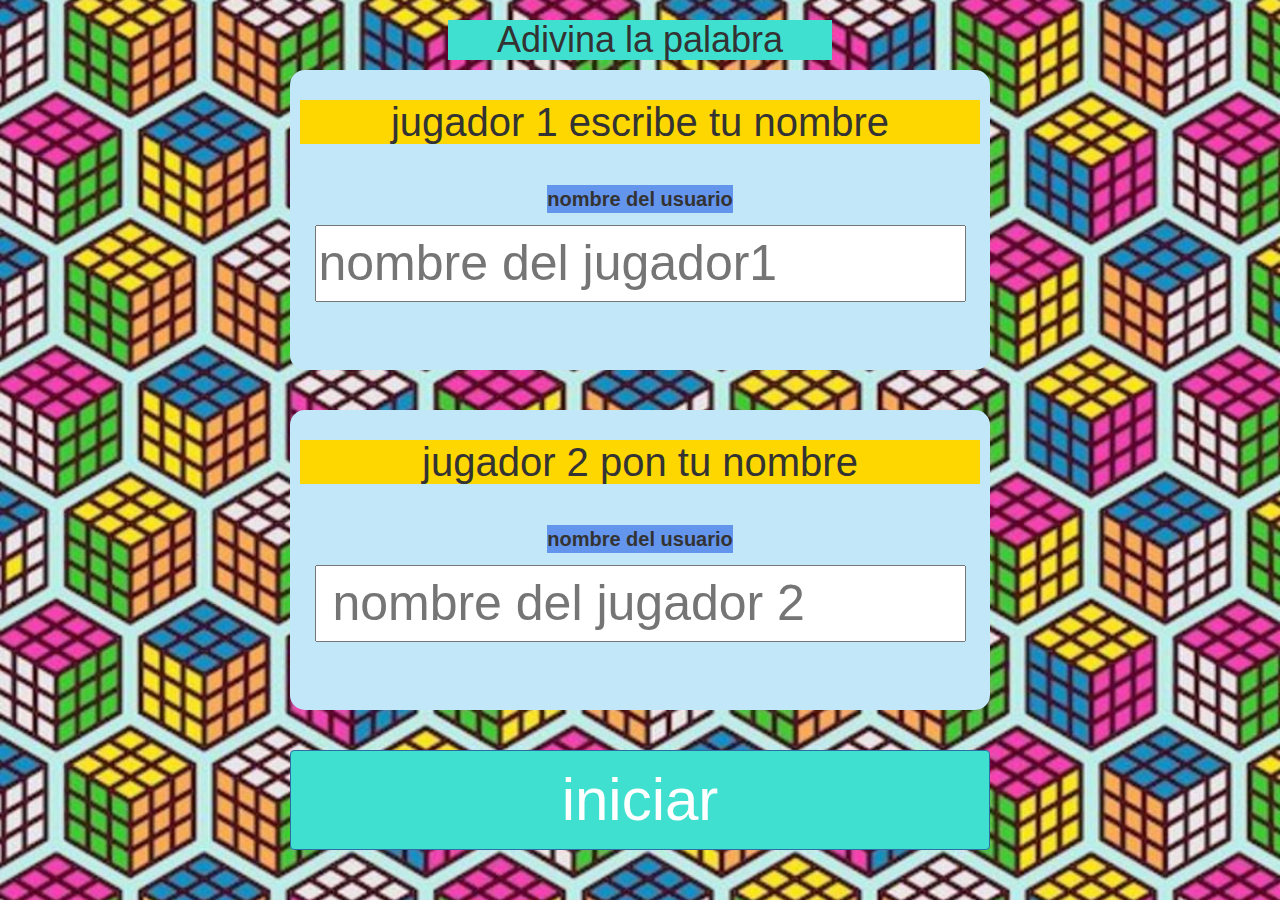
<file: index.html>
<!DOCTYPE html>
<html>
<head>
	<title>Adivina la palabra</title>

<meta name="viewport" content="width=device-width, initial-scale=1">
<link rel="stylesheet" href="https://maxcdn.bootstrapcdn.com/bootstrap/3.4.0/css/bootstrap.min.css">
<script src="https://ajax.googleapis.com/ajax/libs/jquery/3.4.1/jquery.min.js"></script>
<script src="https://maxcdn.bootstrapcdn.com/bootstrap/3.4.0/js/bootstrap.min.js"></script>

<link rel="stylesheet" type="text/css" href="game.css">
<script src="main.js"></script>
</head>
<body>
	<center>
  <h1 id="titulo">Adivina la palabra</h1>
  <div class="col-lg-4 col-sm-8 col-xs-11 login_div1">
	<h3>jugador 1 escribe tu nombre</h3>
	<label>nombre del usuario</label>
	<input type="text" id="jugador1"class="format-control" placeholder="nombre del jugador1">
	<br>
  </div>
  <br>
  <br>
  <div class="col-lg-4 col-sm-8 col-xs-11 login_div2">
	<h3>jugador 2 pon tu nombre</h3>
	<label>nombre del usuario</label>
	<input type="text" id="jugador2"class="format-control" placeholder=" nombre del jugador 2">
	<br>
</div>
<br>
<br>
<button  id="btn" onclick="el()"class="btn btn-primary">iniciar</button>
	</center>
</body>
</html>
</file>
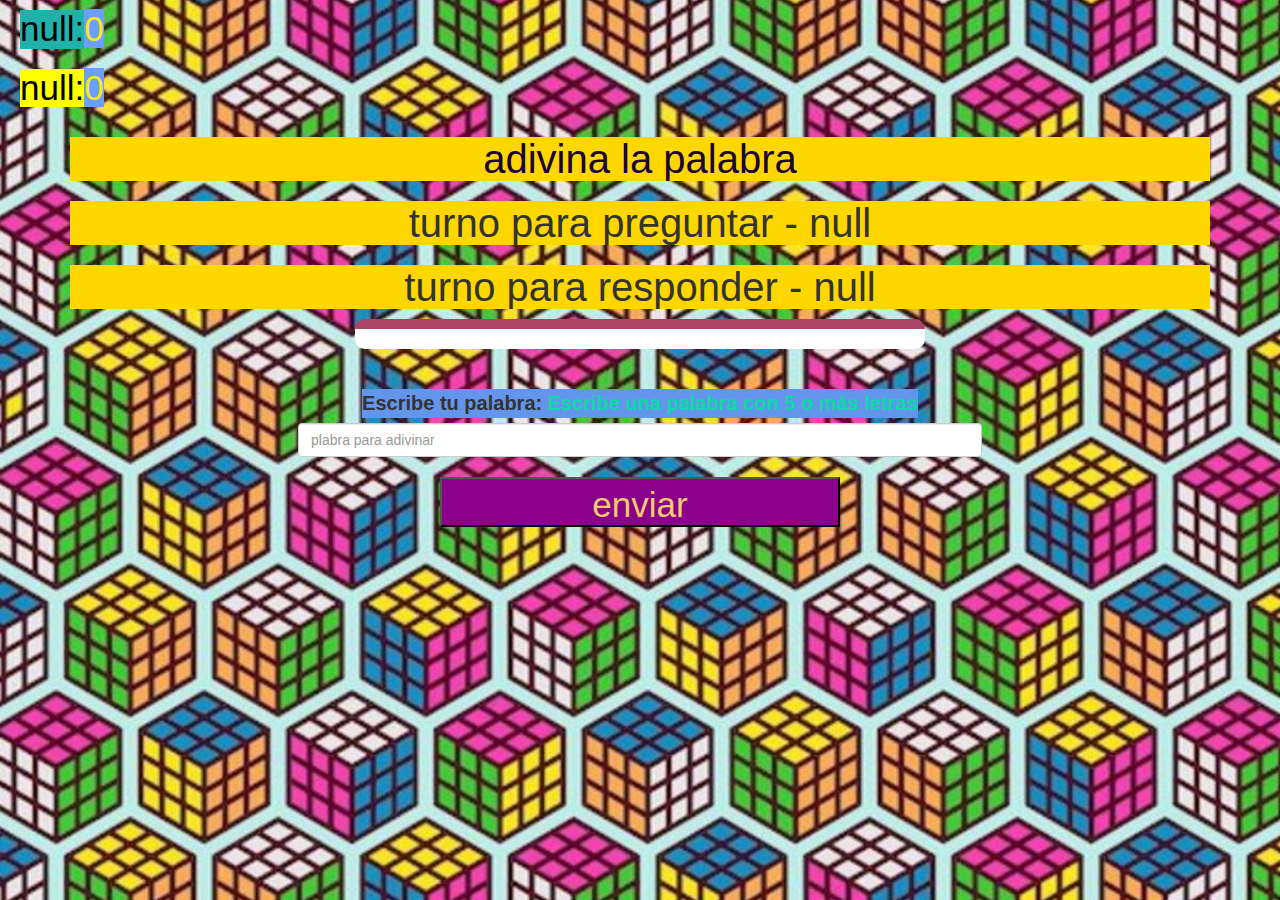
<file: game_page.html>
<!DOCTYPE html>
<html>
<head>
	<title>Adivina la palabra</title>

<meta name="viewport" content="width=device-width, initial-scale=1">
<link rel="stylesheet" href="https://maxcdn.bootstrapcdn.com/bootstrap/3.4.0/css/bootstrap.min.css">
<script src="https://ajax.googleapis.com/ajax/libs/jquery/3.4.1/jquery.min.js"></script>
<script src="https://maxcdn.bootstrapcdn.com/bootstrap/3.4.0/js/bootstrap.min.js"></script>

<link rel="stylesheet" type="text/css" href="game.css">
</head>
<body>
<h4 id="player1_name"></h4><span id="player1_score"></span>
<br>
<h4 id="player2_name"></h4><span id="player2_score"></span>
<br>
<div class="container">
	<center>

<h3 style="color: rgb(28, 2, 58);">adivina la palabra</h3>
<h3 id="player_question"></h3>
<h3 id="player_answer"></h3>
<div id="output"class="col-lg-6">
</div>
		<br>
		<br>

		<label>Escribe tu palabra: <b style="color: rgb(9, 219, 167)">Escribe una palabra con 5 o más letras</b></label>
<input type="text"id="word"class="form-control"placeholder="plabra para adivinar">
		<br>
<button  id="butn"onclick="send()">enviar</button>
	</center>
</div>
<script src="maingame.js"></script>
</body>
</html>
</file>
<file: game.css>
body
{
	background-image:url("fondo.jpg");
background-position:center;
background-size:cover;
}

	.login_div1 , .login_div2
	{
		background: rgb(193, 231, 249);
		padding: 10px;
		float: none;
		border-radius: 15px;
		width: 700px;
		height:300px;
		font-size:50px;
	}


#player1_name , #player2_name
{
	display: inline-block;
	margin-left: 20px;
}
#word
{
	width: 60%;
}
#word_display
{
	letter-spacing: 5px;
}
#output
{
background: white;
border-radius: 10px;
border-top: 10px solid #AA4465;
padding: 10px;
float: none;
text-align: left;
}
#titulo{
	background-color:turquoise;
	width:30%;
}
#btn{
background-color: turquoise;
width: 700px;
height: 100px;
font-size: 60px;
}
h3{
	font-size:40px;
	background-color: gold;
}
label{
	font-size:20px;
	background-color: cornflowerblue;
}
#butn{
height:50px;
width:400px;
font-size:35px;
background-color: darkmagenta;
color: rgb(245, 205, 103);
}
#player1_name{
	background-color: lightseagreen;
	color: rgb(2, 0, 3);
	font-size:35px;
}
#player2_name{
	background-color: yellow;
	color: rgb(0, 0, 0);
	font-size:35px;
}
#player1_score,#player2_score{
	background-color: rgb(106, 158, 255);
	color: rgb(250, 234, 14);
	font-size:35px;
}
</file>
